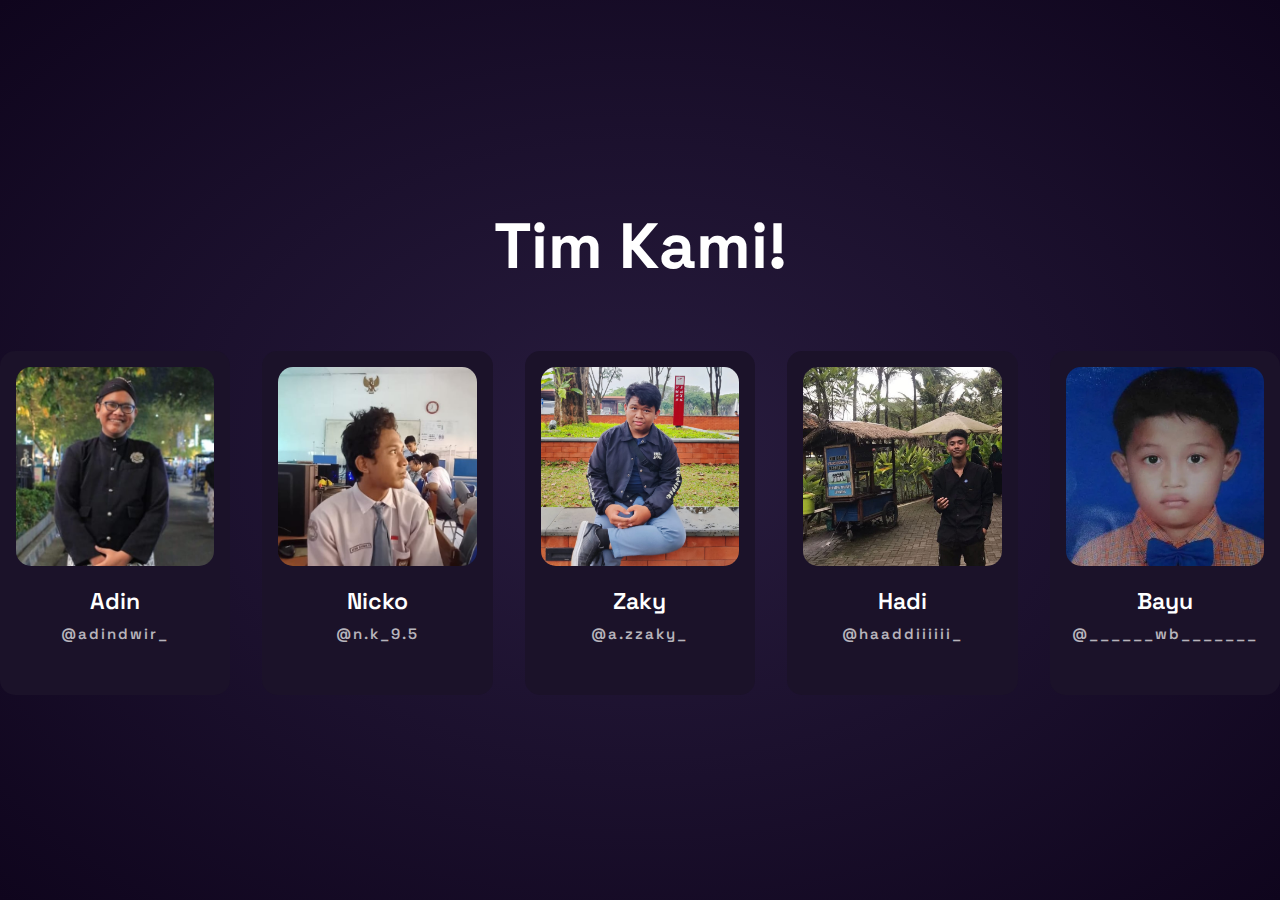
<file: Team-Page/index.html>
<!DOCTYPE html>
<html>
<head>
	<meta charset="utf-8">
	<meta name="viewport" content="width=device-width, initial-scale=1">
	<title>Responsive team section</title>
	<link rel="stylesheet" type="text/css" href="css/style.css">

	<link rel="stylesheet" href="https://cdnjs.cloudflare.com/ajax/libs/font-awesome/6.4.2/css/all.min.css" integrity="sha512-z3gLpd7yknf1YoNbCzqRKc4qyor8gaKU1qmn+CShxbuBusANI9QpRohGBreCFkKxLhei6S9CQXFEbbKuqLg0DA==" crossorigin="anonymous" referrerpolicy="no-referrer" />

	<link rel="preconnect" href="https://fonts.googleapis.com">
  <link rel="preconnect" href="https://fonts.gstatic.com" crossorigin>
  <link href="https://fonts.googleapis.com/css2?family=Space+Grotesk:wght@300;400;500;600;700&display=swap" rel="stylesheet">
</head>
<body>

	<section class="team">
		<div class="center">
			<h1>Tim Kami!</h1>
		</div>

		<div class="team-content">
			<div class="box">
				<img src="img/2.jfif">
				<h3>Adin</h3>
				<h5>@adindwir_</h5>
				<div class="icons">
					<a href="https://www.linkedin.com/in/muhamad-adin-dwi-ramadan-7a519727b?utm_source=share&utm_campaign=share_via&utm_content=profile&utm_medium=android_app"><i class="fa-brands fa-linkedin"></i></a>
					<a href="https://www.tiktok.com/@kukangkungkung8"><i class="fa-brands fa-tiktok"></i></a>
					<a href="https://instagram.com/adindwir_?igshid=MzRlODBiNWFlZA=="><i class="fa-brands fa-instagram"></i></a>
				</div>
			</div>

			<div class="box">
				<img src="img/4.jfif">
				<h3>Nicko</h3>
				<h5>@n.k_9.5</h5>
				<div class="icons">
					<a href="https://www.facebook.com/profile.php?id=61550552296201&mibextid=ZbWKwL"><i class="fa-brands fa-square-facebook"></i></a>
					<a href="https://instagram.com/n.k_9.5?igshid=MWZjMTM2ODFkZg=="><i class="fa-brands fa-instagram"></i></a>
				</div>
			</div>

			<div class="box">
				<img src="img/1.jfif">
				<h3>Zaky</h3>
				<h5>@a.zzaky_</h5>
				<div class="icons">
					<a href="https://www.youtube.com/@vorosic"><i class="fa-brands fa-youtube"></i></a>
					<a href="https://www.tiktok.com/@vorosic"><i class="fa-brands fa-tiktok"></i></a>
					<a href="https://instagram.com/a.zzaky_?igshid=MWZjMTM2ODFkZg=="><i class="fa-brands fa-instagram"></i></a>
				</div>
			</div>

			<div class="box">
				<img src="img/3.jfif">
				<h3>Hadi</h3>
				<h5>@haaddiiiiii_</h5>
				<div class="icons">
					<a href="https://instagram.com/haaddiiiiii_?igshid=MWZjMTM2ODFkZg=="><i class="fa-brands fa-instagram"></i></a>
				</div>
			</div>

			<div class="box">
				<img src="img/5.jfif">
				<h3>Bayu</h3>
				<h5>@______wb_______</h5>
				<div class="icons">
					<a href="https://www.instagram.com/_____________wb___________/?igshid=MzRlODBiNWFlZA%3D%3D"><i class="fa-brands fa-instagram"></i></a>
				</div>
			</div>

		</div>
	</section>

</body>
</html>
</file>
<file: Team-Page/css/style.css>
*{
	padding: 0;
	margin: 0;
	box-sizing: border-box;
	font-family: 'Space Grotesk', sans-serif;
	text-decoration: none;
}
.team{
	position: relative;
	width: 100%;
	height: 100vh;
	background: radial-gradient(#281c3e,#0f051d);
	display: flex;
	align-items: center;
	justify-content: center;
	flex-direction: column;
}
.team-content{
	width: 100%;
	max-width: 1350px;
	margin: 0 auto;
	display: grid;
	grid-template-columns: repeat(auto-fit, minmax(150px, auto));
	align-items: center;
	gap: 2rem;
	text-align: center;
	margin-top: 4rem;
}
.team-content img{
	width: 100%;
	height: auto;
	border-radius: 15px;
	margin-bottom: 15px;
}
.center h1{
	color: #fff;
	font-size: 4rem;
	text-align: center;
}
.box{
	padding: 16px;
	background: #1b1229;
	border-radius: 15px;
	transition: all .38s ease;
}
.box h3{
	font-size: 23px;
	font-weight: 600;
	color: #fff;
	margin-bottom: 8px;
}
.box h5{
	font-size: 15px;
	font-weight: 600;
	color: #b7b4bb;
	margin-bottom: 15px;
	letter-spacing: 2px;
}
.icons i{
	display: inline-block;
	color: #fff;
	font-size: 20px;
	margin: 0 8px;
	transition: all .38s ease;
}
.icons i:hover{
	transform: scale(1.2);
}
.box:hover{
	transform: translateY(-10px);
	cursor: pointer;
}

@media(max-width: 1240px){
	.team{
		width: 100%;
		height: auto;
		padding: 90px 2%;
	}
	.center h1{
		font-size: 3.2rem;
	}
}
</file>
